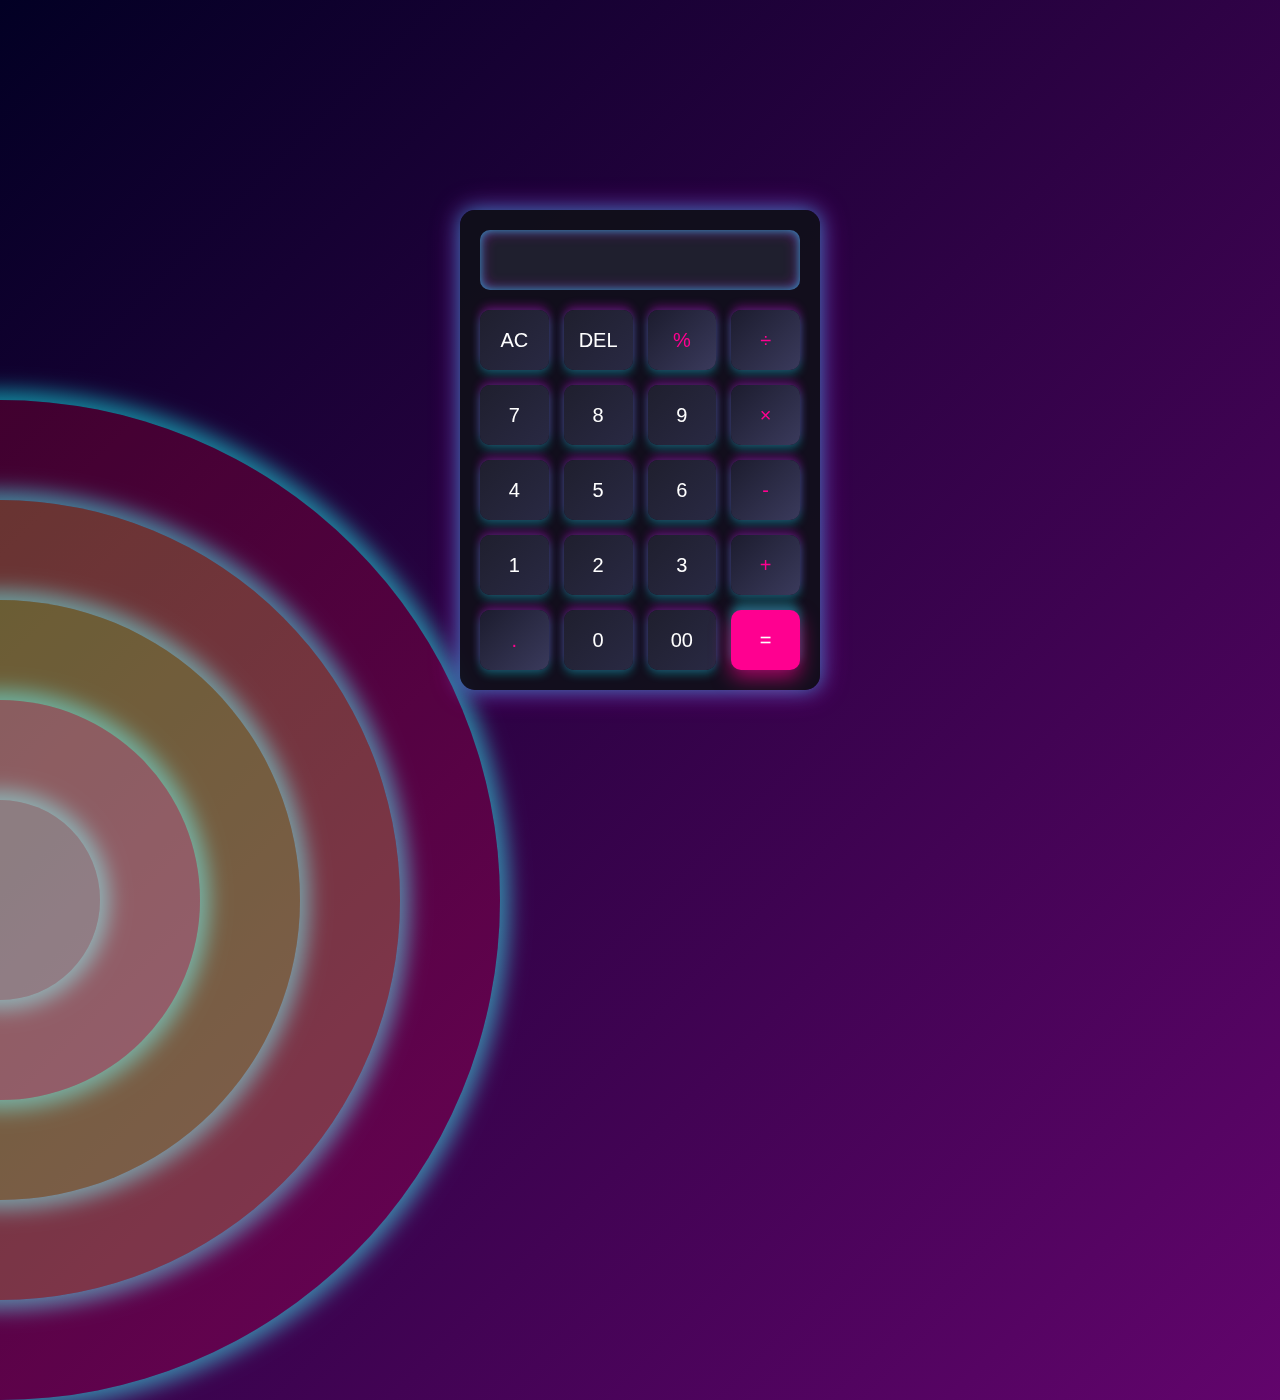
<file: index.html>
<!DOCTYPE html>
<html lang="en">

<head>
    <meta charset="UTF-8">
    <meta name="viewport" content="width=device-width, initial-scale=1.0">
    <title>Modern Calculator</title>
    <link rel="stylesheet" href="Calc.css">
</head>

<body>

    <div class="ripple-background">
        <div class="circle xxlarge shade1"></div>
        <div class="circle xlarge shade2"></div>
        <div class="circle large shade3"></div>
        <div class="circle medium shade4"></div>
        <div class="circle small shade5"></div>
    </div>

    <div class="container">
        <div class="calculator">
            <div id="TextArea">
                <input type="text" id="display" readonly>
            </div>
            <div class="buttons">
                <button class="button" id="clear">AC</button>
                <button class="button" id="delete">DEL</button>
                <button class="button operator" value="%">%</button>
                <button class="button operator" value="/">&#247;</button>
                <button class="button number" value="7">7</button>
                <button class="button number" value="8">8</button>
                <button class="button number" value="9">9</button>
                <button class="button operator" value="*">&times;</button>
                <button class="button number" value="4">4</button>
                <button class="button number" value="5">5</button>
                <button class="button number" value="6">6</button>
                <button class="button operator" value="-">-</button>
                <button class="button number" value="1">1</button>
                <button class="button number" value="2">2</button>
                <button class="button number" value="3">3</button>
                <button class="button operator" value="+">+</button>
                <button class="button operator decimal" value=".">.</button>
                <button class="button number" value="0">0</button>
                <button class="button number" value="00">00</button>
                <button class="button equal" id="equal">=</button>
            </div>
        </div>
    </div>
    <script src="Calc.js"></script>
</body>

</html>
</file>
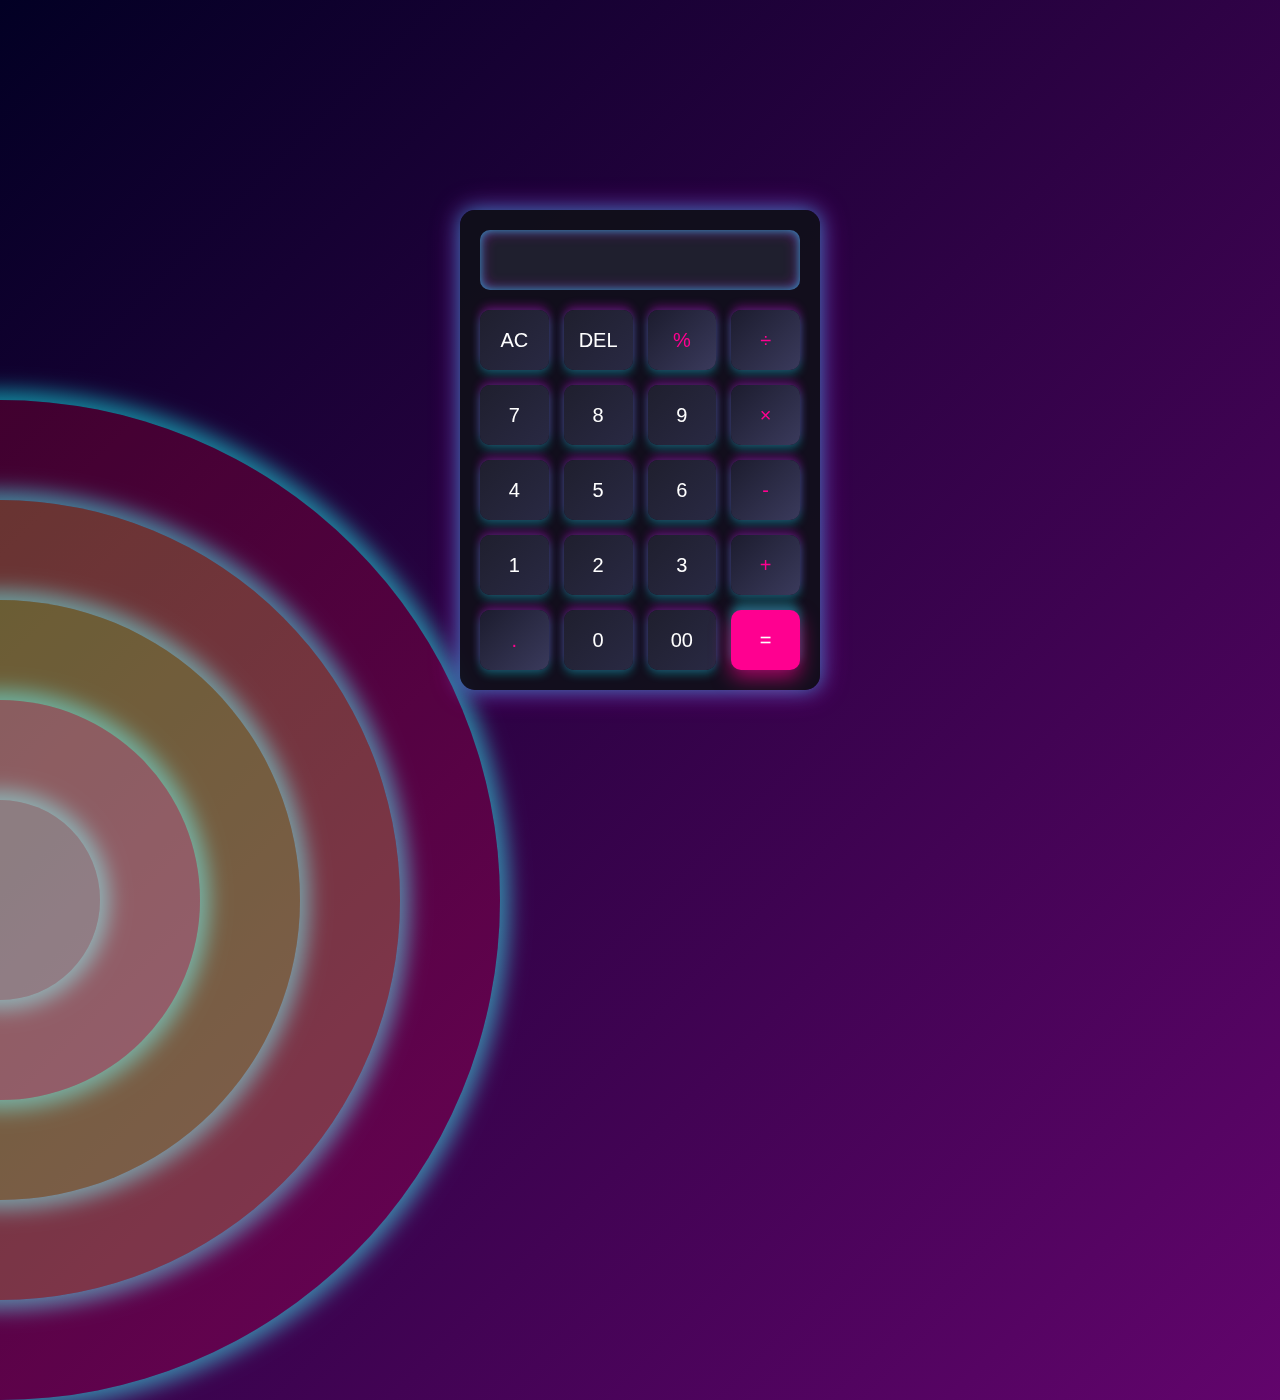
<file: Calc.html>
<!DOCTYPE html>
<html lang="en">

<head>
    <meta charset="UTF-8">
    <meta name="viewport" content="width=device-width, initial-scale=1.0">
    <title>Modern Calculator</title>
    <link rel="stylesheet" href="Calc.css">
</head>

<body>

    <div class="ripple-background">
        <div class="circle xxlarge shade1"></div>
        <div class="circle xlarge shade2"></div>
        <div class="circle large shade3"></div>
        <div class="circle medium shade4"></div>
        <div class="circle small shade5"></div>
    </div>

    <div class="container">
        <div class="calculator">
            <div id="TextArea">
                <input type="text" id="display" readonly>
            </div>
            <div class="buttons">
                <button class="button" id="clear">AC</button>
                <button class="button" id="delete">DEL</button>
                <button class="button operator" value="%">%</button>
                <button class="button operator" value="/">&#247;</button>
                <button class="button number" value="7">7</button>
                <button class="button number" value="8">8</button>
                <button class="button number" value="9">9</button>
                <button class="button operator" value="*">&times;</button>
                <button class="button number" value="4">4</button>
                <button class="button number" value="5">5</button>
                <button class="button number" value="6">6</button>
                <button class="button operator" value="-">-</button>
                <button class="button number" value="1">1</button>
                <button class="button number" value="2">2</button>
                <button class="button number" value="3">3</button>
                <button class="button operator" value="+">+</button>
                <button class="button operator decimal" value=".">.</button>
                <button class="button number" value="0">0</button>
                <button class="button number" value="00">00</button>
                <button class="button equal" id="equal">=</button>
            </div>
        </div>
    </div>
    <script src="Calc.js"></script>
</body>

</html>
</file>
<file: Calc.css>
/* Reset and global styles */

* {
    margin: 0;
    padding: 0;
    font-family: 'Orbitron', sans-serif;
    /* Cyberpunk-style font */
    box-sizing: border-box;
}


/* Cyberpunk Gradient Background */

body {
    background: linear-gradient(135deg, #020024, #6a0572, #00d4ff, #ff0090);
    background-size: 400% 400%;
    animation: neon-ripple 8s ease infinite;
    overflow: hidden;
    color: #f0f0f0;
}


/* Ripple-inspired gradient animation */

@keyframes neon-ripple {
    0% {
        background-position: 0% 0%;
    }
    50% {
        background-position: 100% 100%;
    }
    100% {
        background-position: 0% 0%;
    }
}


/* Glowing Circle Animations */

.circle {
    position: absolute;
    border-radius: 50%;
    animation: ripple 15s infinite;
    box-shadow: 0 0 20px 10px rgba(0, 255, 255, 0.5);
    mix-blend-mode: screen;
}

.small {
    width: 200px;
    height: 200px;
    left: -100px;
    bottom: -100px;
    background: rgba(0, 255, 255, 0.2);
}

.medium {
    width: 400px;
    height: 400px;
    left: -200px;
    bottom: -200px;
    background: rgba(255, 0, 255, 0.2);
}

.large {
    width: 600px;
    height: 600px;
    left: -300px;
    bottom: -300px;
    background: rgba(0, 255, 0, 0.2);
}

.xlarge {
    width: 800px;
    height: 800px;
    left: -400px;
    bottom: -400px;
    background: rgba(255, 255, 0, 0.2);
}

.xxlarge {
    width: 1000px;
    height: 1000px;
    left: -500px;
    bottom: -500px;
    background: rgba(255, 0, 0, 0.2);
}

@keyframes ripple {
    0% {
        transform: scale(0.8);
    }
    50% {
        transform: scale(1.2);
    }
    100% {
        transform: scale(0.8);
    }
}


/* Calculator Container */

.container {
    display: flex;
    align-items: center;
    justify-content: center;
    width: 100%;
    height: 100vh;
    position: relative;
    z-index: 1;
    transition: background-color 0.5s ease, box-shadow 0.5s ease;
}


/* Error and Success States */

.bg-orange {
    background: linear-gradient(45deg, #ff3d00, #ff8a00);
    background-size: 200% 200%;
    animation: gradient-orange 3s ease infinite, pulse-orange 1s infinite;
    box-shadow: 0 0 30px 10px rgba(255, 61, 0, 0.8);
}

.bg-teal {
    background: linear-gradient(45deg, #00e5ff, #00ffcc);
    background-size: 200% 200%;
    animation: gradient-teal 3s ease infinite, pulse-teal 1s infinite;
    box-shadow: 0 0 30px 10px rgba(0, 229, 255, 0.8);
}


/* Gradient Animation for Orange */

@keyframes gradient-orange {
    0% {
        background-position: 0% 50%;
    }
    50% {
        background-position: 100% 50%;
    }
    100% {
        background-position: 0% 50%;
    }
}


/* Gradient Animation for Teal */

@keyframes gradient-teal {
    0% {
        background-position: 0% 50%;
    }
    50% {
        background-position: 100% 50%;
    }
    100% {
        background-position: 0% 50%;
    }
}


/* Pulse Animation for Orange */

@keyframes pulse-orange {
    0%,
    100% {
        box-shadow: 0 0 30px 10px rgba(255, 61, 0, 0.6);
    }
    50% {
        box-shadow: 0 0 40px 20px rgba(255, 61, 0, 1);
    }
}


/* Pulse Animation for Teal */

@keyframes pulse-teal {
    0%,
    100% {
        box-shadow: 0 0 30px 10px rgba(0, 229, 255, 0.6);
    }
    50% {
        box-shadow: 0 0 40px 20px rgba(0, 229, 255, 1);
    }
}


/* Calculator Styling */

.calculator {
    width: 360px;
    padding: 20px;
    background: rgba(15, 15, 24, 0.9);
    border-radius: 15px;
    box-shadow: 0 0 20px rgba(0, 255, 255, 0.5), 0 0 30px rgba(255, 0, 255, 0.4);
    position: relative;
    z-index: 5;
}


/* Display Area */

#TextArea {
    margin-bottom: 20px;
}

#display {
    width: 100%;
    height: 60px;
    padding: 10px;
    font-size: 28px;
    border: none;
    border-radius: 10px;
    background: #1f1f2e;
    box-shadow: inset 0 0 10px rgba(0, 255, 255, 0.6), inset 0 0 15px rgba(255, 0, 255, 0.4);
    text-align: right;
    color: #00e5ff;
}


/* Button Grid */

.buttons {
    display: grid;
    grid-template-columns: repeat(4, 1fr);
    gap: 15px;
}


/* Button Styling */

.button {
    width: 100%;
    height: 60px;
    border: none;
    border-radius: 10px;
    font-size: 20px;
    color: #fff;
    background: linear-gradient(135deg, #1f1f2e, #292943);
    box-shadow: 0 4px 10px rgba(0, 255, 255, 0.3), 0 -4px 10px rgba(255, 0, 255, 0.3);
    transition: all 0.3s ease;
}

.button:hover {
    background: linear-gradient(135deg, #292943, #1f1f2e);
    box-shadow: 0 6px 20px rgba(0, 255, 255, 0.5), 0 -6px 20px rgba(255, 0, 255, 0.5);
    color: #00e5ff;
    transform: translateY(-3px);
}

.button:active {
    box-shadow: inset 0 0 10px rgba(0, 255, 255, 0.6), inset 0 0 15px rgba(255, 0, 255, 0.4);
}


/* Operator Buttons */

.operator {
    background: linear-gradient(135deg, #1c1c2e, #3a3a5c);
    color: #ff0090;
}

.operator:hover {
    background: linear-gradient(135deg, #3a3a5c, #1c1c2e);
    color: #00d4ff;
}


/* Equal Button */

.equal {
    background: #ff0090;
    color: #fff;
    box-shadow: 0 8px 20px rgba(255, 0, 144, 0.6), 0 -6px 10px rgba(0, 255, 255, 0.4);
}

.equal:hover {
    background: #ff1ab1;
    box-shadow: 0 10px 25px rgba(255, 26, 177, 0.8), 0 -6px 15px rgba(0, 255, 255, 0.6);
    transform: translateY(-4px);
}

.equal:active {
    box-shadow: inset 0 0 15px rgba(255, 0, 144, 0.7), inset 0 0 20px rgba(0, 255, 255, 0.7);
}
</file>
